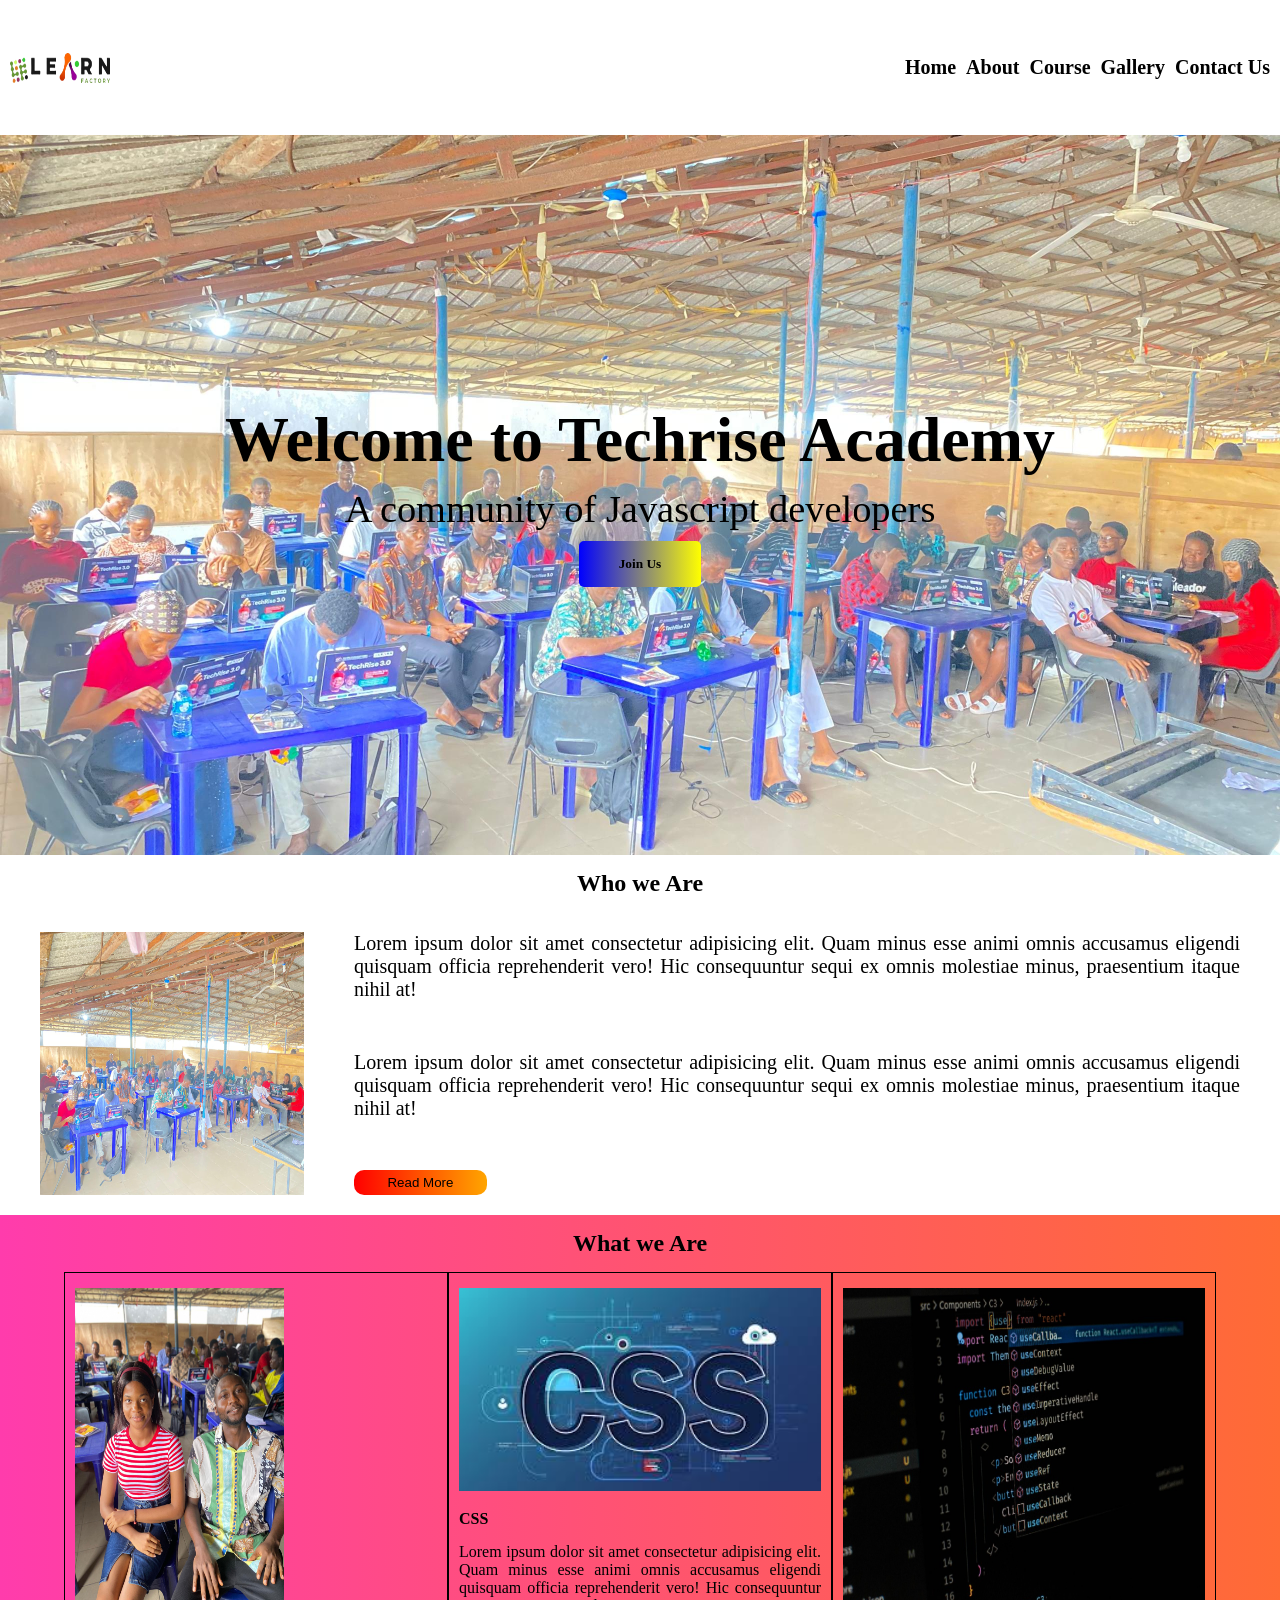
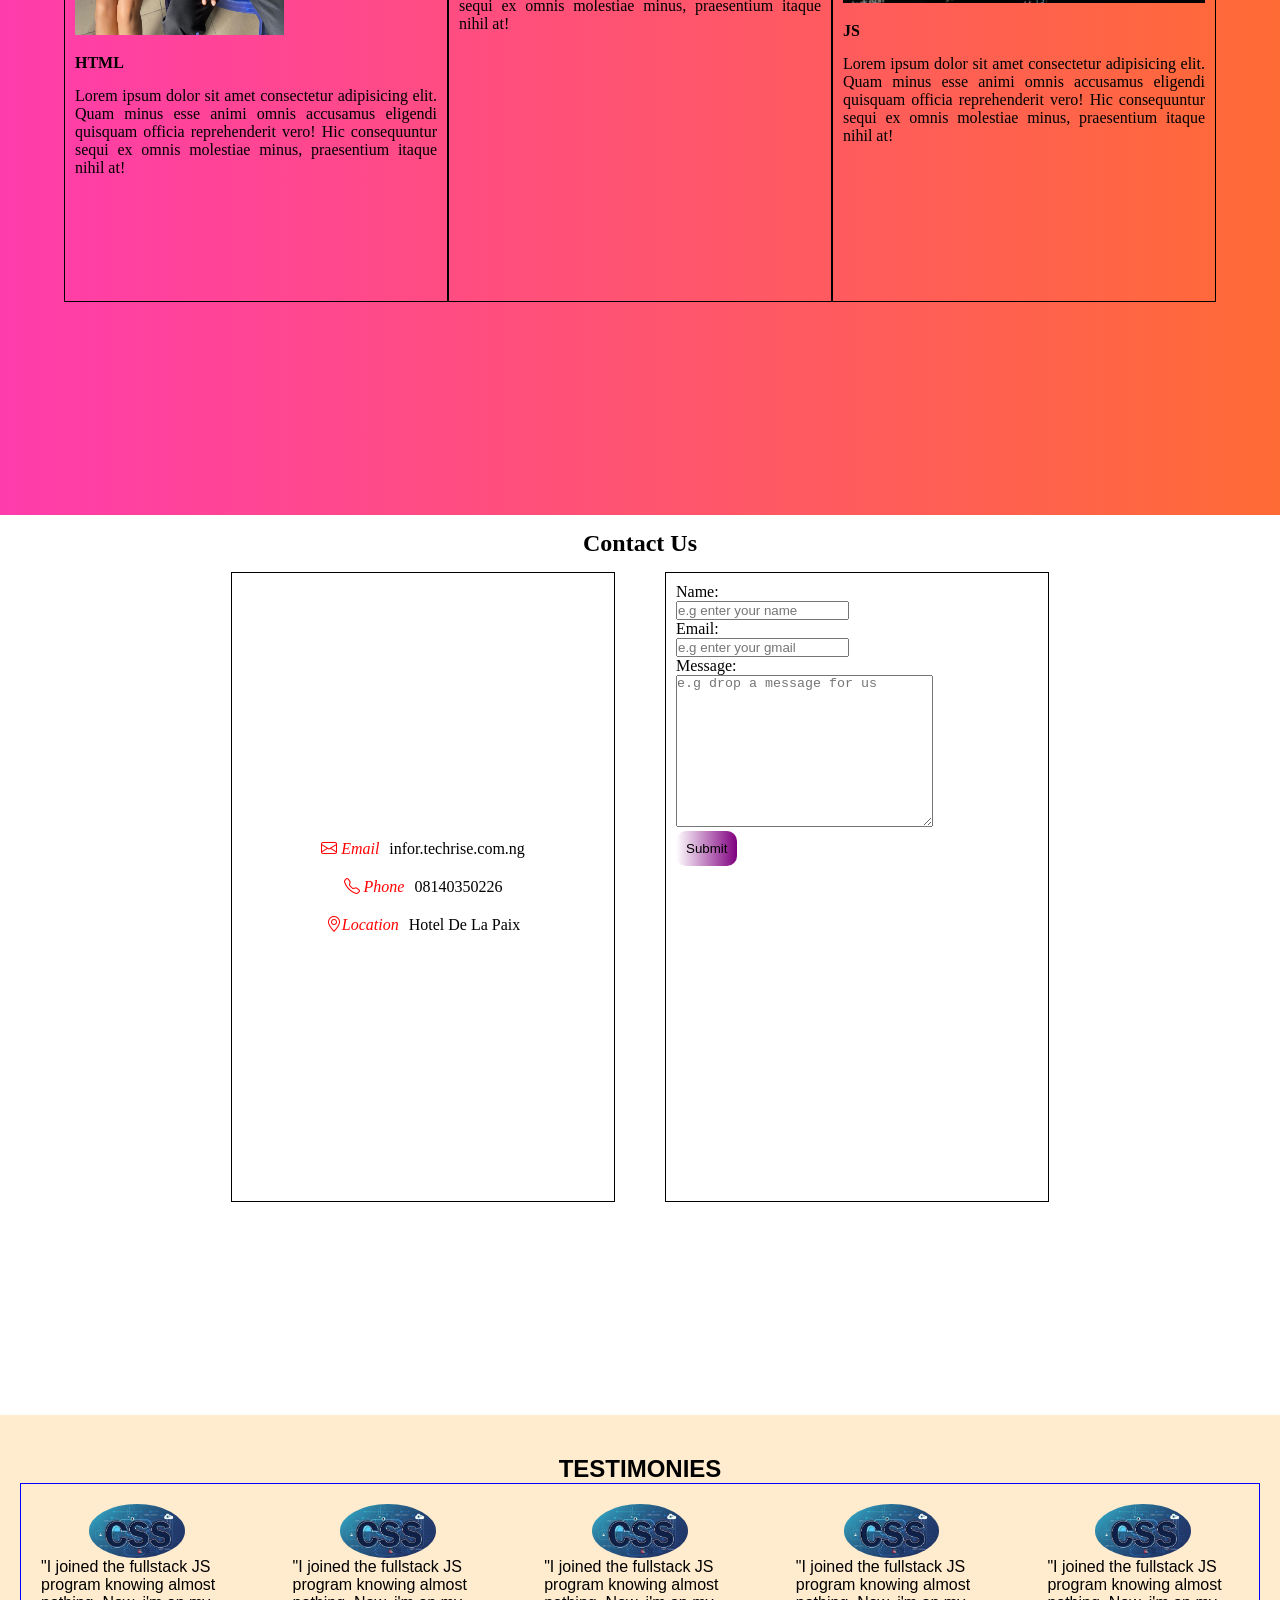
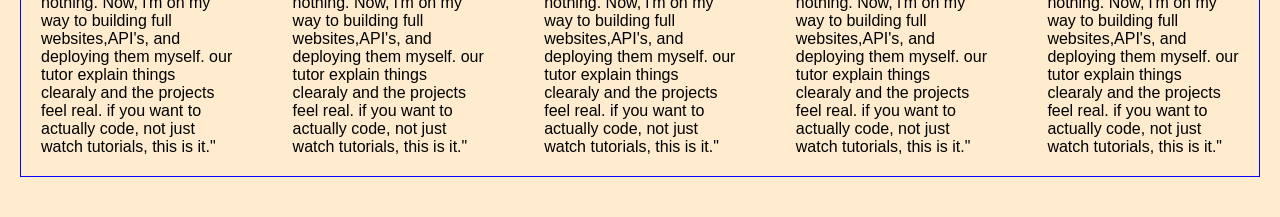
<file: classwebsite.html>
<!DOCTYPE html>
<html lang="en">

<head>
    <meta charset="UTF-8">
    <meta name="viewport" content="width=device-width, initial-scale=1.0">
    <title>Class Website</title>
    <link rel="stylesheet" href="class.css" />
    <link rel="stylesheet" href="https://cdn.jsdelivr.net/npm/bootstrap-icons@1.13.1/font/bootstrap-icons.min.css">
</head>

<body>
    <header>
        <img src="logo.png" width="100" height="30" alt="this is a Logo"><br>
        <nav>
            <a href="">Home</a>
            <a href="">About</a>
            <a href="">Course</a>
            <a href="">Gallery</a>
            <a href="">Contact Us</a>
        </nav>
        <div class="icon">
            <i class="bi bi-list"></i>
        </div>
    </header>
    <main>
        <section id="herosection">
            <h1>Welcome to Techrise Academy</h1>
            <p>A community of Javascript developers</p>
            <button>Join Us</button>
        </section>
        <!-- About Us -->
        <section id="About">
            <h1> Who we Are</h1>
            <section class="Aboutus">
                <img src="genclass.jpg" width="22%" alt="this is an image">
                <article>
                    <p>
                        Lorem ipsum dolor sit amet consectetur adipisicing elit. Quam minus esse animi omnis accusamus
                        eligendi quisquam officia reprehenderit vero! Hic consequuntur sequi ex omnis molestiae minus,
                        praesentium itaque nihil at!
                    </p>
                    <p>
                        Lorem ipsum dolor sit amet consectetur adipisicing elit. Quam minus esse animi omnis accusamus
                        eligendi quisquam officia
                        reprehenderit vero! Hic consequuntur sequi ex omnis molestiae minus, praesentium itaque nihil
                        at!
                    </p>
                    <button>Read More</button>
                </article>
            </section>
        </section>
        <!-- What we Are -->
        <section id="what">
            <h1>What we Are</h1>
            <section class="course">
                <figure>
                    <img src="boy-girl.jpg" width="60%" height="60%" alt="this is an image">
                    <figcaption>
                        <b>
                            HTML
                        </b>
                        <p>
                            Lorem ipsum dolor sit amet consectetur adipisicing elit. Quam minus esse animi omnis
                            accusamus eligendi quisquam officia
                            reprehenderit vero! Hic consequuntur sequi ex omnis molestiae minus, praesentium itaque
                            nihil at!
                        </p>
                    </figcaption>
                </figure>
                <!--second figure  -->
                <figure>
                    <img src="css.jpg" width="100%" alt="css image">
                    <figcaption>
                        <b>
                            CSS
                        </b>
                        <p>
                            Lorem ipsum dolor sit amet consectetur adipisicing elit. Quam minus esse animi omnis
                            accusamus eligendi quisquam officia
                            reprehenderit vero! Hic consequuntur sequi ex omnis molestiae minus, praesentium itaque
                            nihil at!
                        </p>
                    </figcaption>
                </figure>
                <!-- third figure -->
                <figure>
                    <img src="js.jpg" width="100%" height="55%" alt="java image">
                    <figcaption>
                        <b>
                            JS
                        </b>
                        <p>
                            Lorem ipsum dolor sit amet consectetur adipisicing elit. Quam minus esse animi omnis
                            accusamus eligendi
                            quisquam officia
                            reprehenderit vero! Hic consequuntur sequi ex omnis molestiae minus, praesentium itaque
                            nihil at!
                        </p>
                    </figcaption>
                </figure>
            </section>
        </section>
        <!-- Contact -->
        <section id="contact">
            <h1>Contact Us</h1>
            <section class="information">
                <div class="infor">
                    <section class="infor2">
                        <p><i class="bi bi-envelope"> Email</i>infor.techrise.com.ng</p>
                        <p><i class="bi bi-telephone"> Phone</i>08140350226</p>
                        <p><i class="bi bi-geo-alt">Location</i>Hotel De La Paix</p>
                    </section>
                </div>
                <!-- information ends, next div is form... -->
                <div class="form">
                    <form action="">
                        <label for="name">Name:</label> <br>
                        <input type="text" placeholder="e.g enter your name"><br>
                        <label for="email">Email:</label> <br>
                        <input type="gmail" placeholder="e.g enter your gmail"><br>
                        <label for="message">Message:</label> <br>
                        <textarea cols="30" rows="10" placeholder="e.g drop a message for us"></textarea><br>
                        <button>Submit</button>
                    </form>
                </div>
            </section>
        </section>
        <section id="testimonies">
            <h2>TESTIMONIES</h2>
            <div class="test">
                <div class="testimonial-card">
                    <img src="css.jpg" alt="testimonies">
                    <p class="photos"> "I joined the fullstack JS program knowing almost nothing.
                        Now, i'm on my way to building full websites,API's, and deploying them myself. our tutor explain
                        things clearaly and the projects feel real. if you want to actually code, not just watch
                        tutorials, this is it."
                    </p>
                </div>

                <div class="testimonial-card">
                    <img src="css.jpg" alt="testimonial 2">
                    <p class="photos"> "I joined the fullstack JS program knowing almost nothing.
                        Now, i'm on my way to building full websites,API's, and deploying them myself. our tutor explain
                        things clearaly and the projects feel real. if you want to actually code, not just watch
                        tutorials, this is it."
                    </p>
                </div>

                <div class="testimonial-card">
                    <img src="css.jpg" alt="testimonial 3">
                    <p class="photos"> "I joined the fullstack JS program knowing almost nothing.
                        Now, i'm on my way to building full websites,API's, and deploying them myself. our tutor explain
                        things clearaly and the projects feel real. if you want to actually code, not just watch
                        tutorials, this is it."
                    </p>
                </div>

                <div class="testimonial-card">
                    <img src="css.jpg" alt="testimonial 4">
                    <p class="photos"> "I joined the fullstack JS program knowing almost nothing.
                        Now, i'm on my way to building full websites,API's, and deploying them myself. our tutor explain
                        things clearaly and the projects feel real. if you want to actually code, not just watch
                        tutorials, this is it."
                    </p>
                </div>

                <div class="testimonial-card">
                    <img src="css.jpg" alt="testimonial 5">
                    <p class="photos"> "I joined the fullstack JS program knowing almost nothing.
                        Now, i'm on my way to building full websites,API's, and deploying them myself. our tutor explain
                        things clearaly and the projects feel real. if you want to actually code, not just watch
                        tutorials, this is it."
                    </p>
                </div>
            </div>
        </section>
    </main>
</body>

</html>
</file>
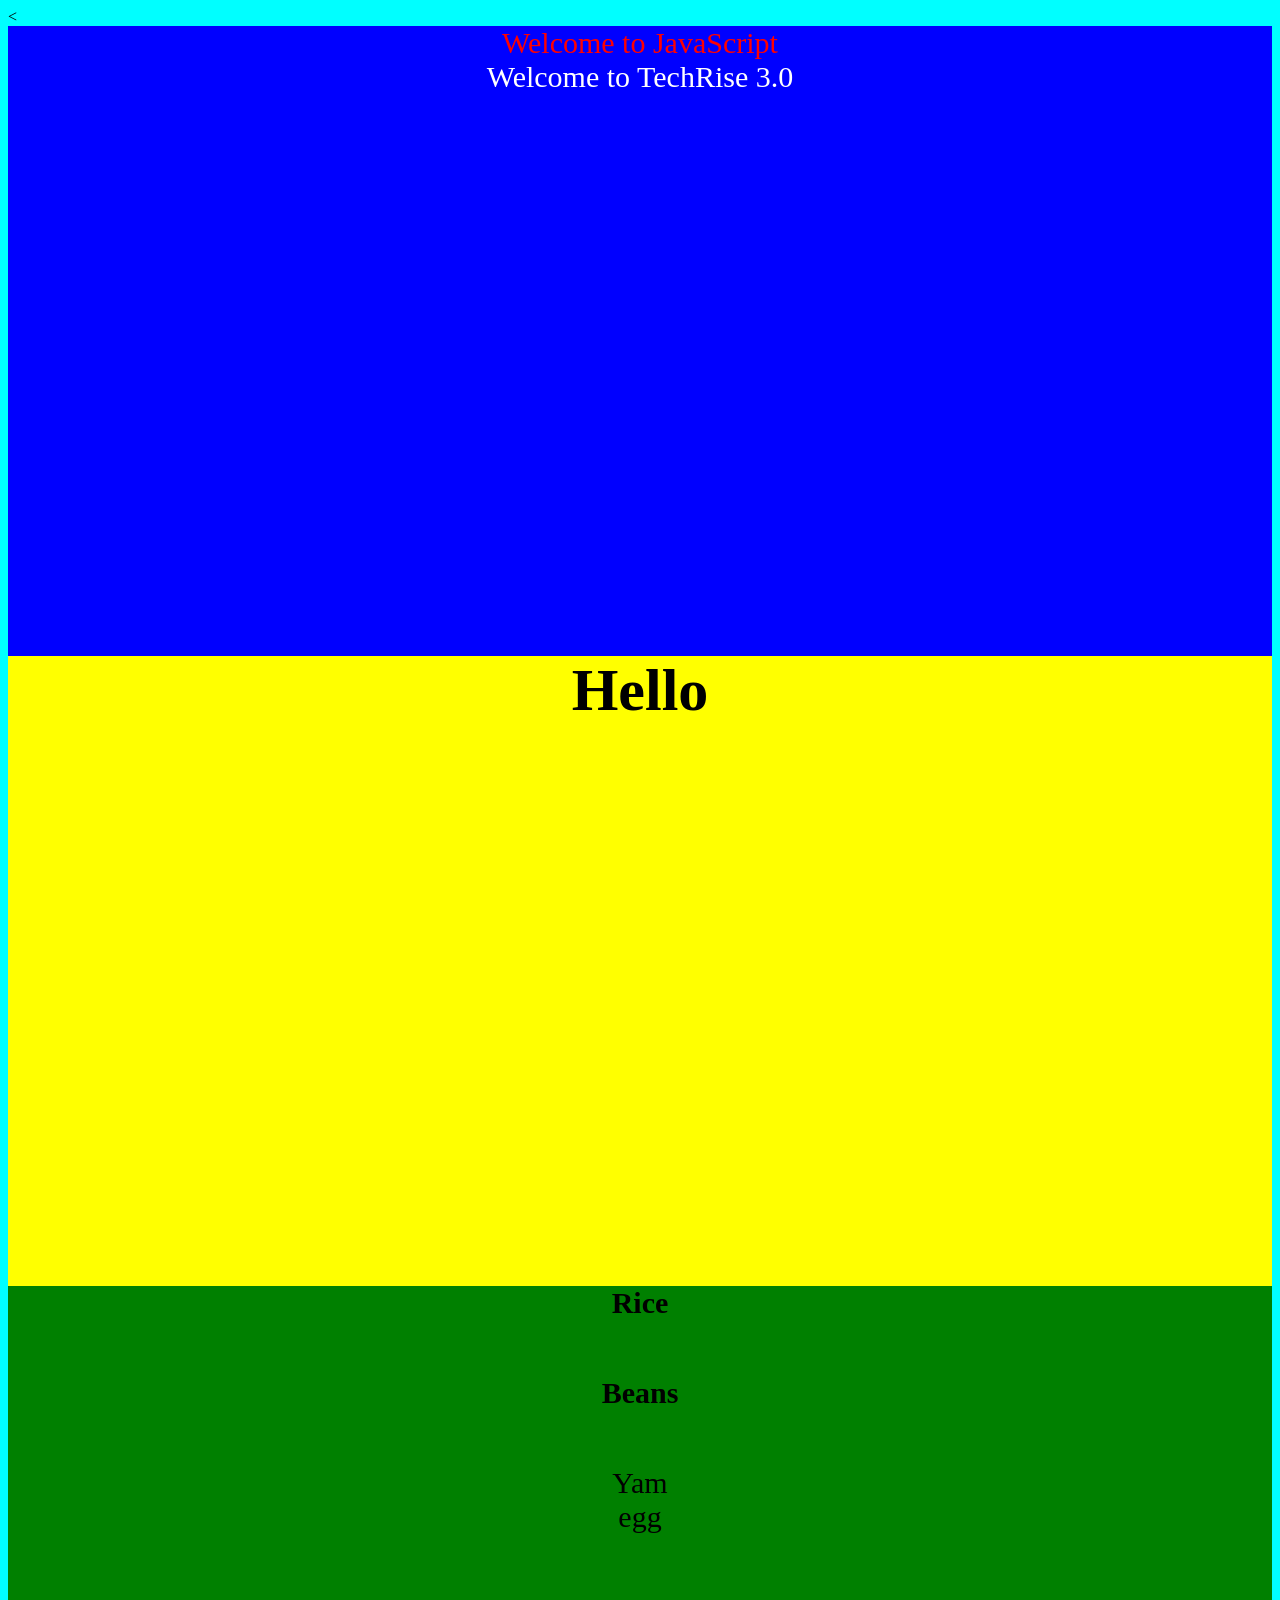
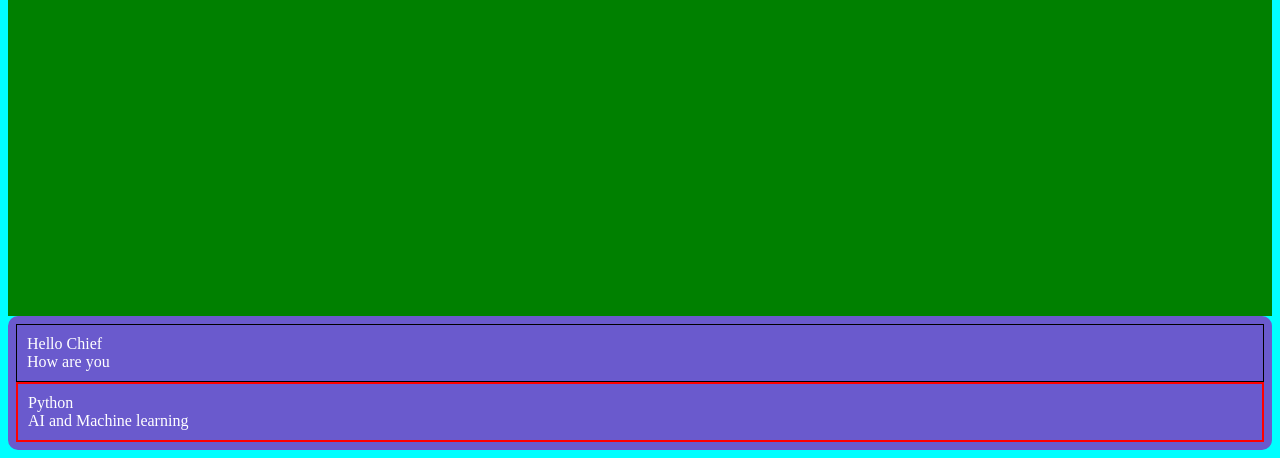
<file: first - Copy.html>
<!DOCTYPE html>
<<html lang="en">

    <head>
        <meta charset="UTF-8">
        <meta name="viewport" content="width=device-width, initial-scale=1.0">
        <title>Css Styling</title>
        <link rel="stylesheet" href="Style.css" />
        <!-- link is the element that connects our html file to our external css file -->

        <!-- This is an internal styling -->
        <style>
            div {
                background-color: green;
            }
        </style>
    </head>

    <body>
        <div style="background-color: blue;">
            <!-- This is an inline styling -->
            <p style="color: red;"> Welcome to JavaScript</p>
            <p style="color: white;">Welcome to TechRise 3.0</p>
        </div>
        <div id="ben">
            <!-- id means identification and its unique, therefore two elements cannot 
         have the same id -->
            <h1>Hello</h1>
        </div>

        <div>
            <ul>
                <li class="good">Rice</li>
                <li class="good">Beans</li>
                <li>Yam</li>
                <li>egg</li>
            </ul>
        </div>


        <main>
            <section id="firstsection">
                <p>Hello Chief</p>
                <p> How are you </p>
            </section>
            <section id="secondsection">
                <p>Python</p>
                <p>AI and Machine learning</p>
            </section>
        </main>
    </body>

    </html>
</file>
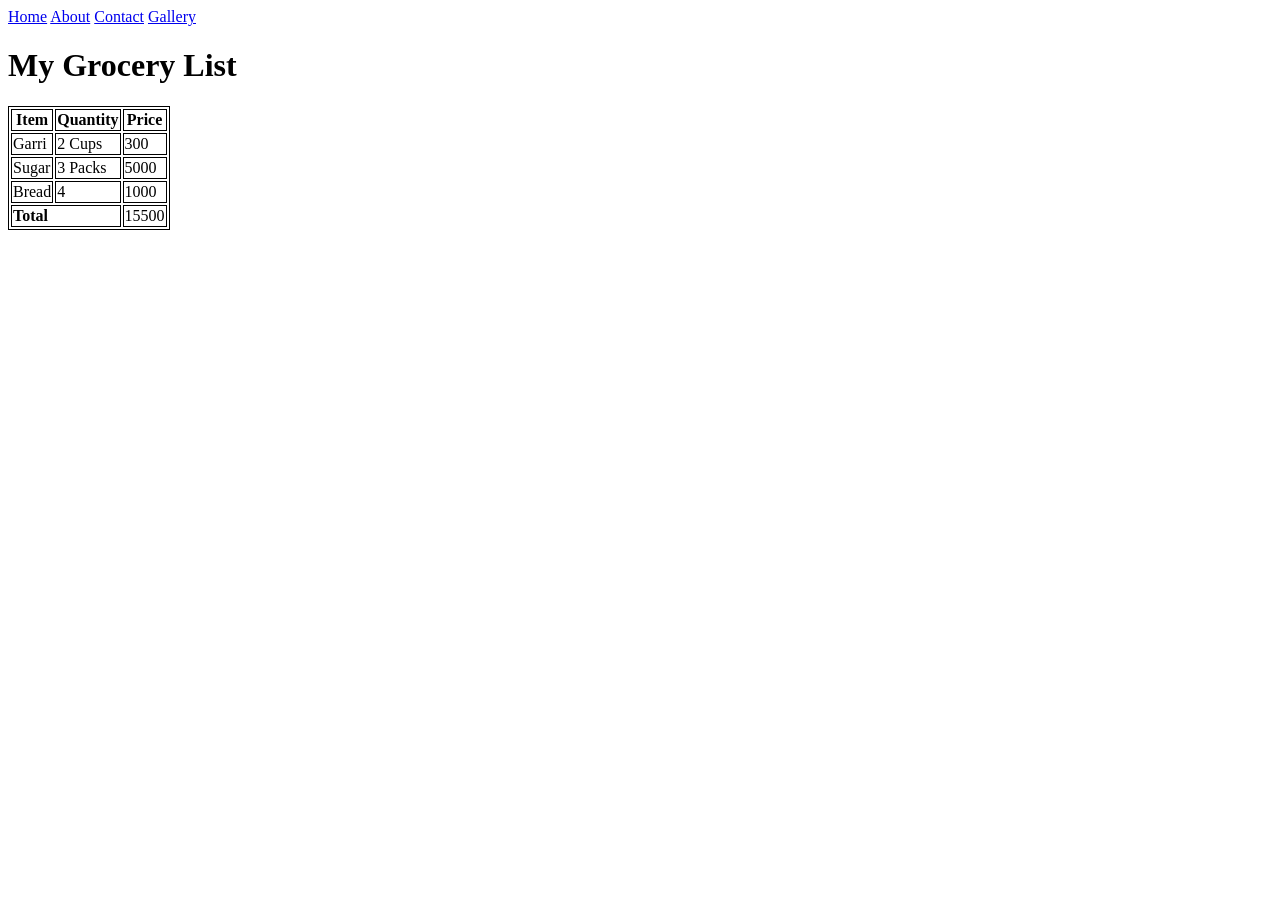
<file: gallery.html>
<!DOCTYPE html>
<html lang="en">
<head>
    <meta charset="UTF-8">
    <meta name="viewport" content="width=device-width, initial-scale=1.0">
    <title>Gallery Page</title>
    <style>
        table,
        th,
        td,
        tr {
            border: 1px solid black;
        }
    </style>
</head>
<body>
  <header>
        <nav>
            <a href="index.html">Home</a>
            <a href="assignment.html">About</a>
            <a href="contact.html">Contact</a>
            <a href="gallery.html">Gallery</a>
        </nav>
  </header>
  <main>
    <h1> My Grocery List </h1>
  </main>

    <table>
        <thead>
            <tr>
                <th>Item</th>
                <th>Quantity</th>
                <th>Price</th>
            </tr>
        </thead>
        <tbody>
            <tr>
                <td> Garri</td>
                <td>2 Cups</td>
                <td>300</td>
            </tr>

              <tr>
                <td> Sugar</td>
                <td>3 Packs</td>
                <td>5000</td>
            </tr>

              <tr>
                <td> Bread</td>
                <td>4</td>
                <td>1000</td>
            </tr>
        </tbody>
        <tfoot>
              <tr>
                <td colspan="2"><strong>Total</strong></td>
                <td>15500</td>
            </tr>
        </tfoot>
        
    </table>
</body>
</html>
</file>
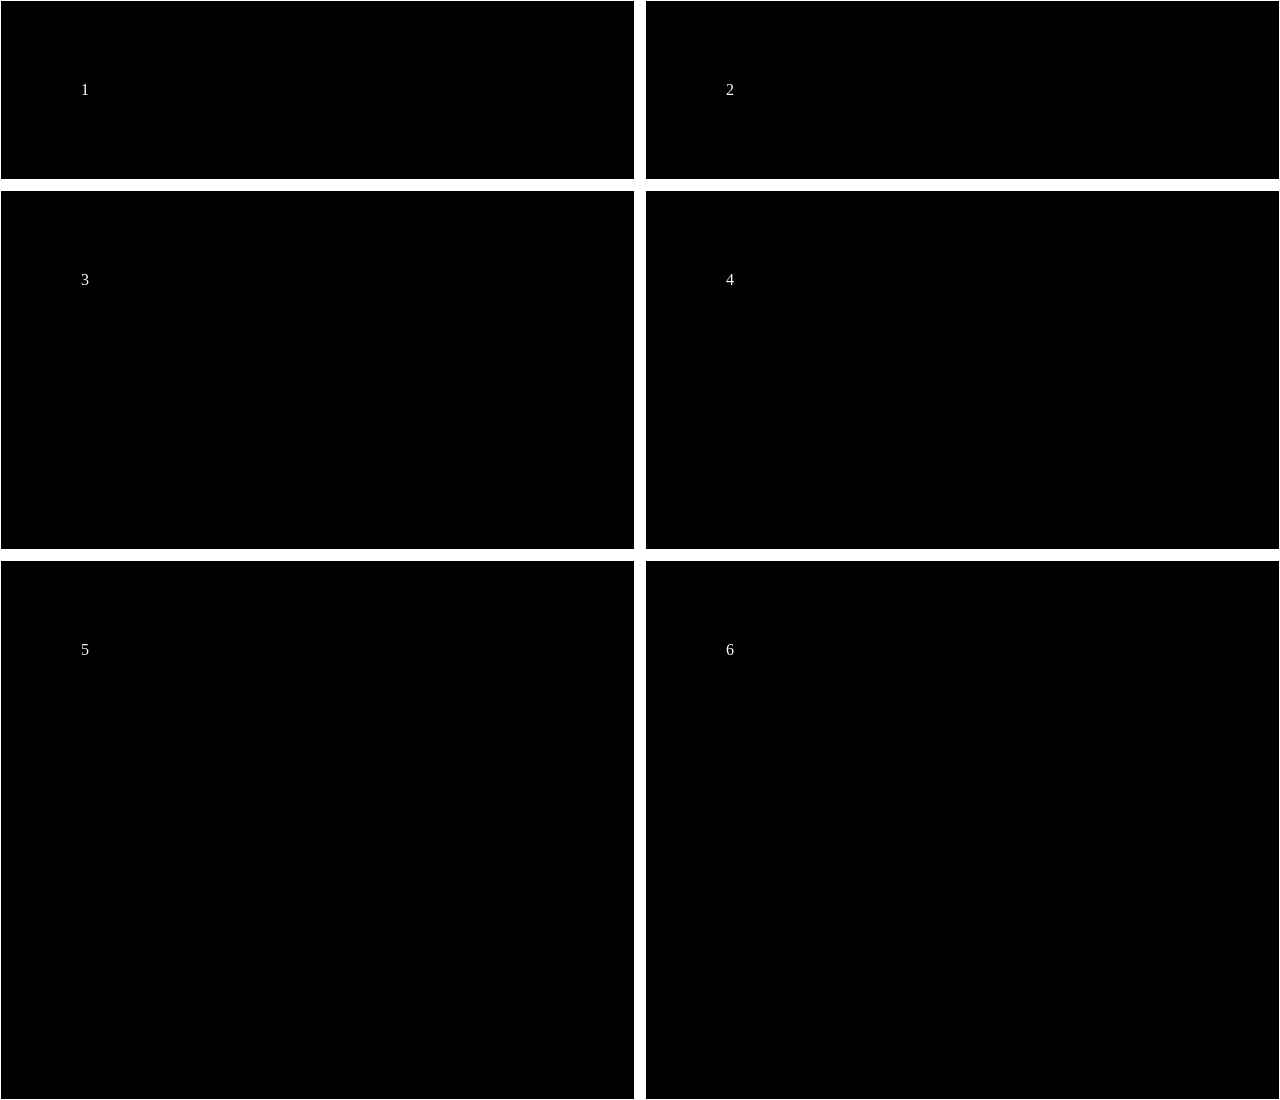
<file: grid.html>
<!DOCTYPE html>
<html lang="en">

<head>
    <meta charset="UTF-8">
    <meta name="viewport" content="width=device-width, initial-scale=1.0">
    <title>Css Grid</title>
    <link rel="stylesheet" href="grid.css" />
</head>

<body>
    <div>1</div>
    <div>2</div>
    <div>3</div>
    <div>4</div>
    <div>5</div>
    <div>6</div>
</body>

</html>
</file>
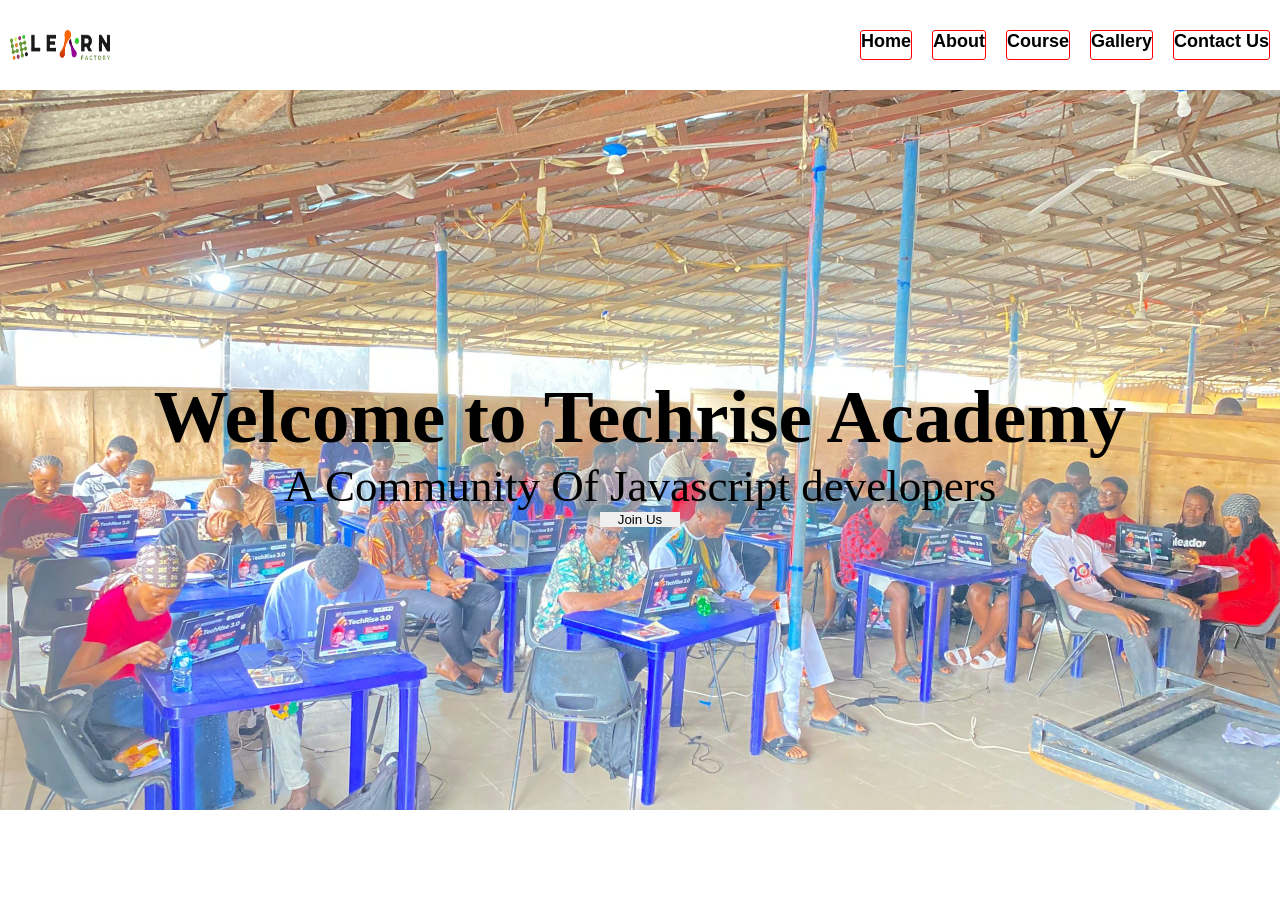
<file: practice.html>
<!DOCTYPE html>
<html lang="en">

<head>
    <meta charset="UTF-8">
    <meta name="viewport" content="width=device-width, initial-scale=1.0">
    <title>Practice</title>
    <link rel="stylesheet" href="practice.css">
    <link rel="stylesheet" href="https://cdn.jsdelivr.net/npm/bootstrap-icons@1.13.1/font/bootstrap-icons.min.css">
</head>

<body>
    <header>
        <img src="logo.png" width="100" height="30" alt="this is a logo">
        <nav>
            <a href="">Home</a>
            <a href="">About</a>
            <a href="">Course</a>
            <a href="">Gallery</a>
            <a href="">Contact Us</a>
        </nav>
    </header>
    <main>
        <section id="herosection">
            <h1>Welcome to Techrise Academy</h1>
            <p>A Community Of Javascript developers</p>
            <button>Join Us</button>
        </section>
    </main>
</body>

</html>
</file>
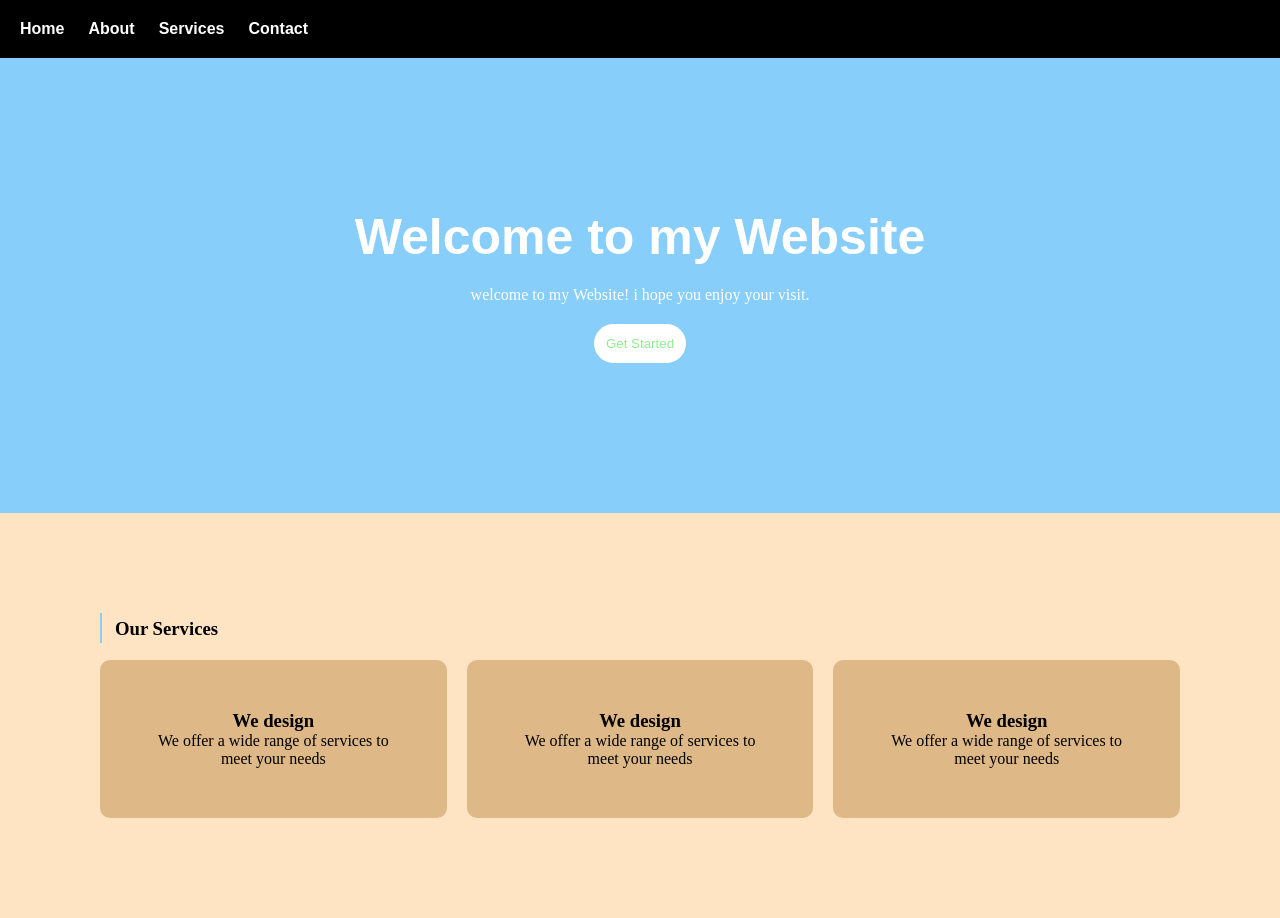
<file: second - Copy.html>
<!doctype html>
<html lang="en">

<head>
  <meta charset="UTF-8" />
  <meta name="viewport" content="width=device-width, initial-scale=1.0" />
  <title>My Website</title>
  <link rel="stylesheet" href="second - Copy.css" />
</head>

<body>
  <nav>
    <div class="class1">
      <a href="">Home</a>
      <a href="">About</a>
      <a href="">Services</a>
      <a href="">Contact</a>
    </div>
  </nav>
  <div class="class2">
    <h1>Welcome to my Website</h1>
    <p>welcome to my Website! i hope you enjoy your visit.</p>
    <button>Get Started</button>
  </div>
  <div class="class3">
    <div class="class4"></div>
    <h3>Our Services</h3>
  </div>
  <div class="class5">
    <div>
      <h3>We design</h3>
      <p>We offer a wide range of services to meet your needs</p>
    </div>
    <div>
      <h3>We design</h3>
      <p>We offer a wide range of services to meet your needs</p>
    </div>
    <div>
      <h3>We design</h3>
      <p>We offer a wide range of services to meet your needs</p>
    </div>
  </div>
</body>

</html>
</file>
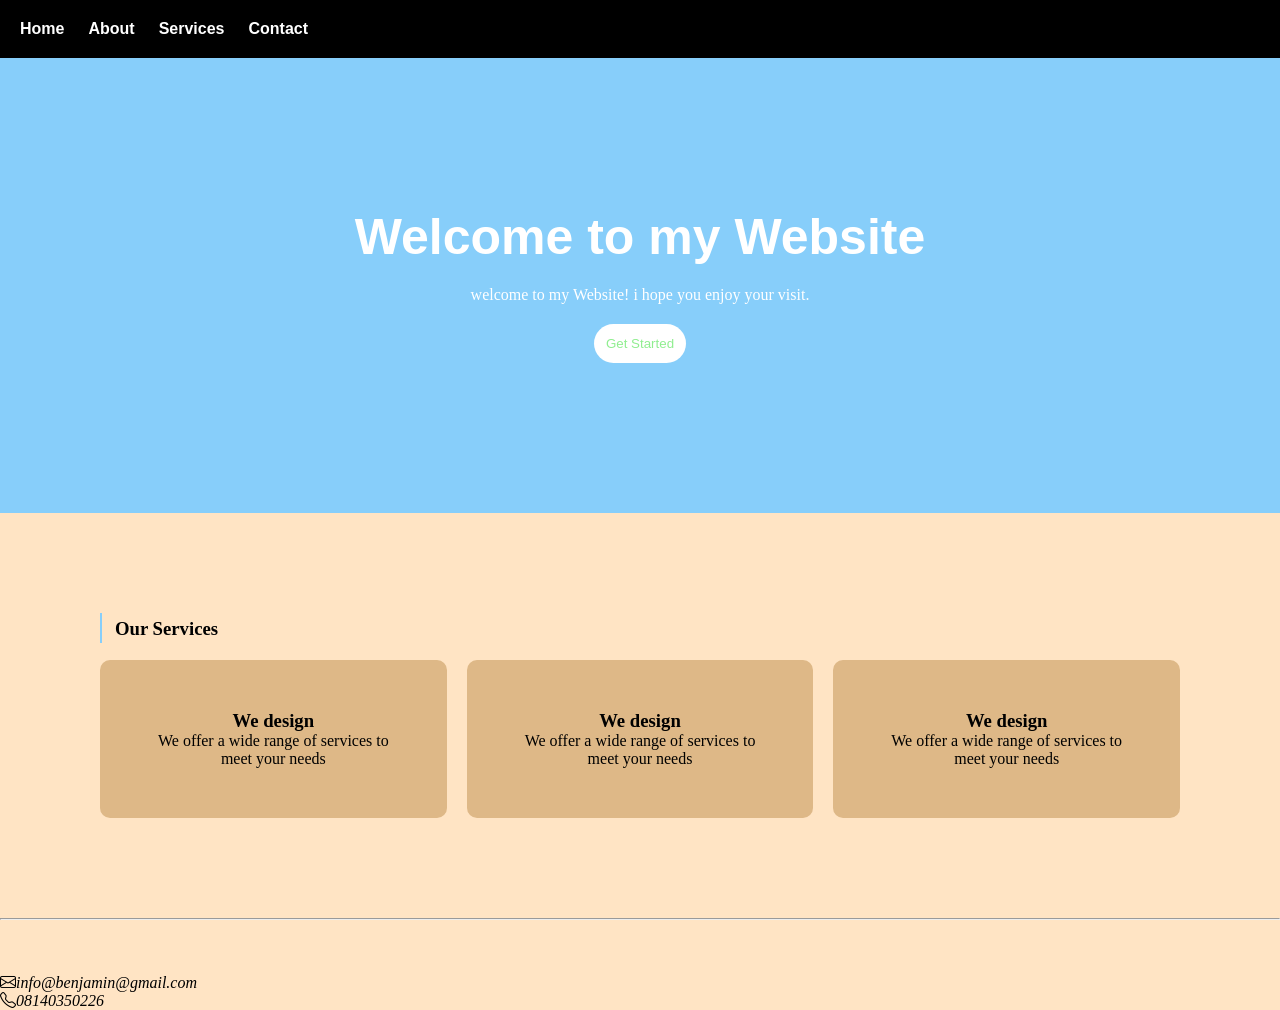
<file: second.html>
<!doctype html>
<html lang="en">

<head>
  <meta charset="UTF-8" />
  <meta name="viewport" content="width=device-width, initial-scale=1.0" />
  <title>My Website</title>
  <link rel="stylesheet" href="second.css" />
  <link rel="stylesheet" href="https://cdn.jsdelivr.net/npm/bootstrap-icons@1.13.1/font/bootstrap-icons.min.css">
</head>

<body>
  <nav>
    <div class="class1">
      <a href="">Home</a>
      <a href="">About</a>
      <a href="">Services</a>
      <a href="">Contact</a>
    </div>
  </nav>
  <div class="class2">
    <h1>Welcome to my Website</h1>
    <p>welcome to my Website! i hope you enjoy your visit.</p>
    <button>Get Started</button>
  </div>
  <div class="class3">
    <div class="class4"></div>
    <h3>Our Services</h3>
  </div>
  <div class="class5">
    <div>
      <h3>We design</h3>
      <p>We offer a wide range of services to meet your needs</p>
    </div>
    <div>
      <h3>We design</h3>
      <p>We offer a wide range of services to meet your needs</p>
    </div>
    <div>
      <h3>We design</h3>
      <p>We offer a wide range of services to meet your needs</p>
    </div>
  </div>
  <hr>
  <br><br><br>
  <i class="bi bi-envelope">info@benjamin@gmail.com</i> <br>
  <i class="bi bi-telephone">08140350226</i>
</body>

</html>
</file>
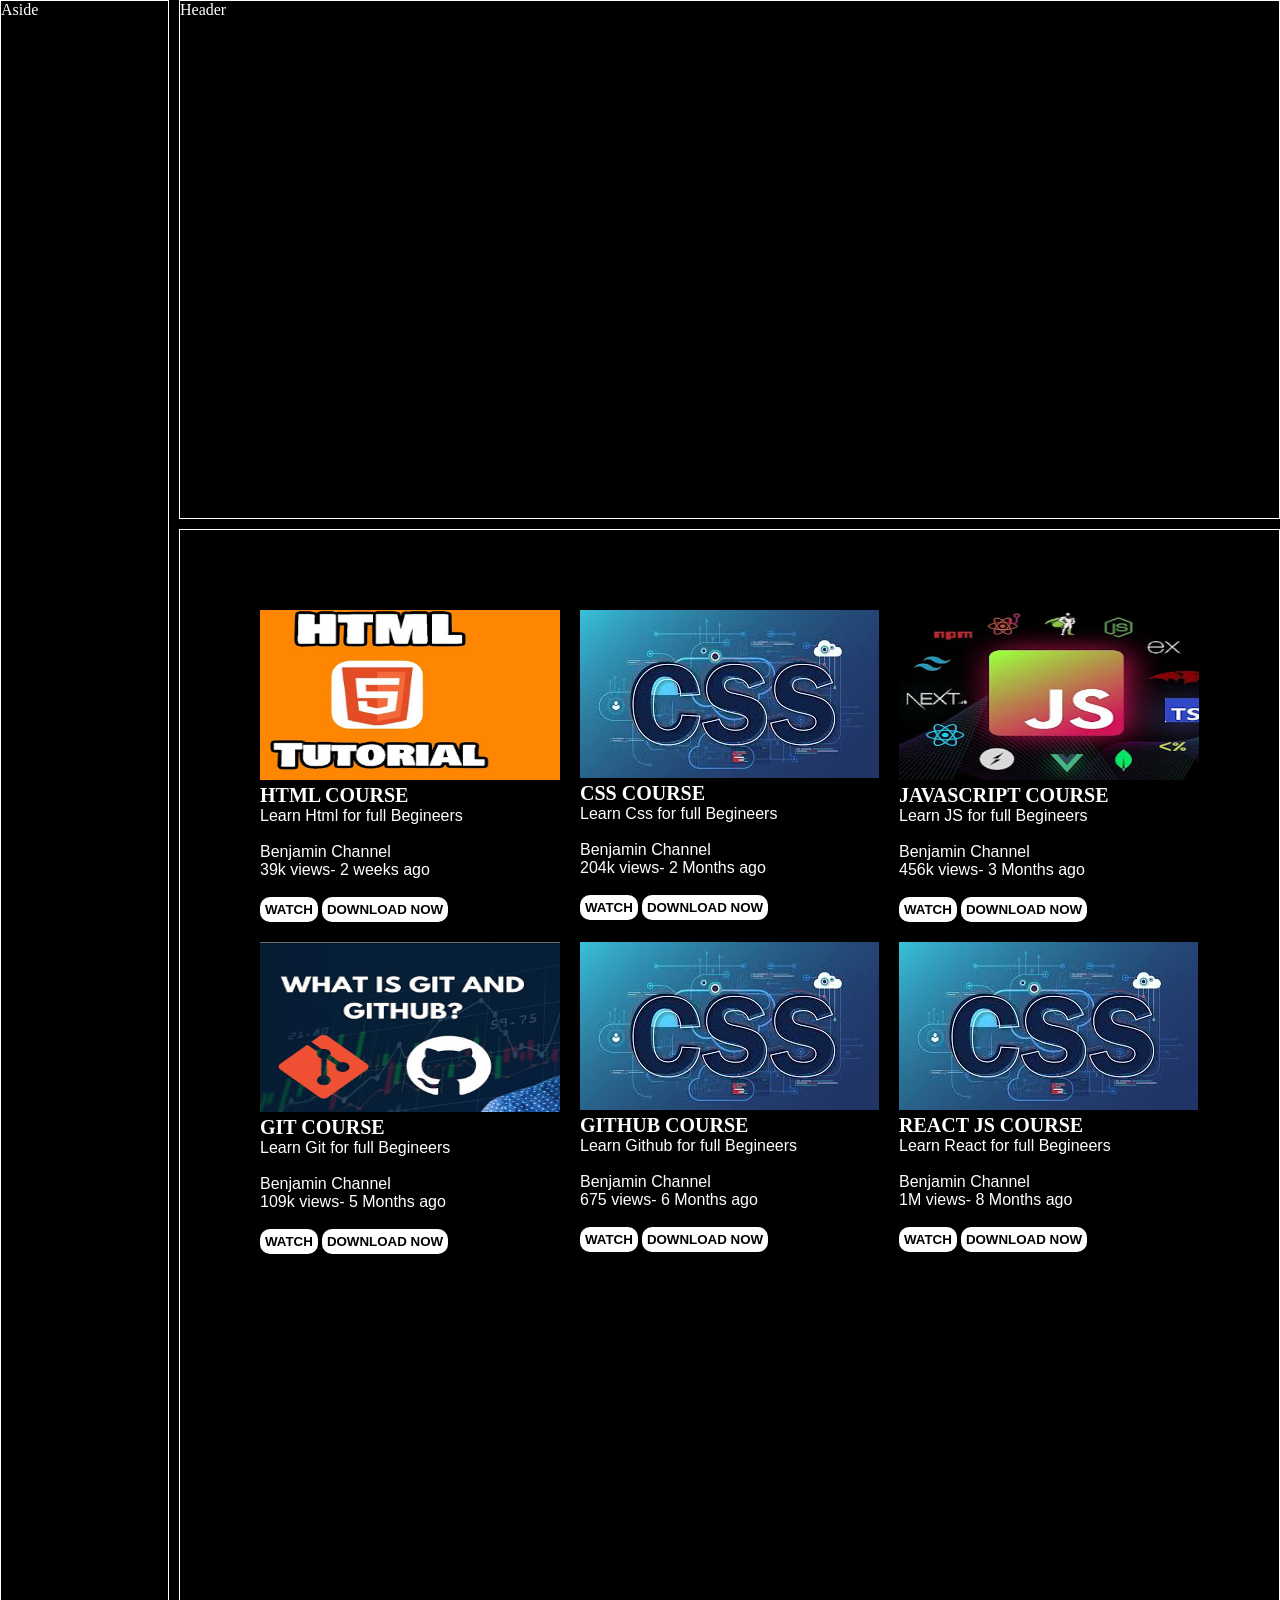
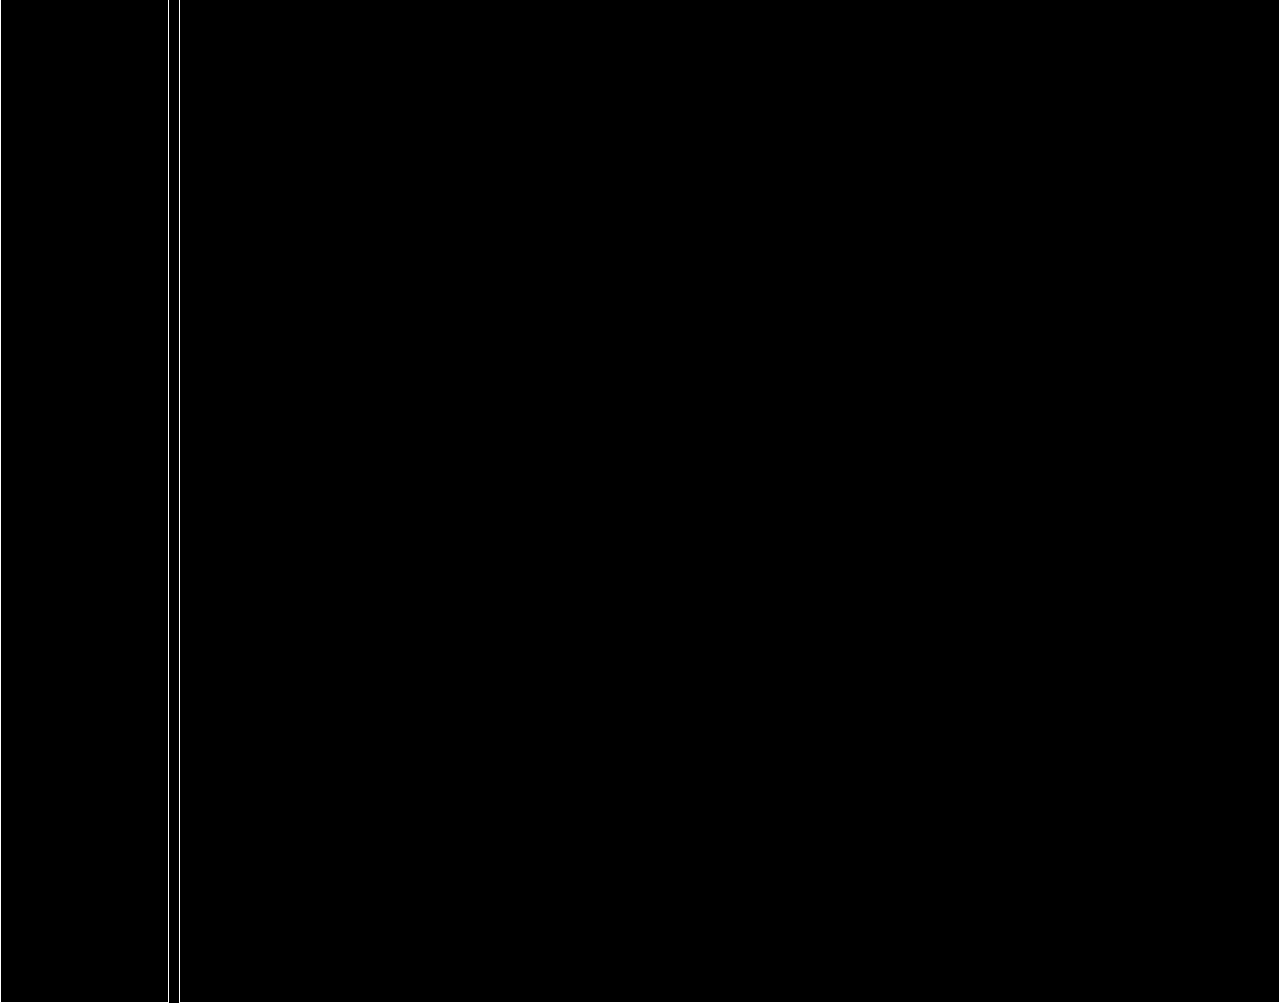
<file: youtube.html>
<!DOCTYPE html>
<html lang="en">

<head>
    <meta charset="UTF-8">
    <meta name="viewport" content="width=device-width, initial-scale=1.0">
    <title>Youtube</title>
    <link rel="stylesheet" href="youtube.css" />
</head>

<body>
    <aside>Aside</aside>
    <header>Header</header>
    <main>
        <section class="one">
            <figure>
                <img src="hg.png" alt="this is a video" height="170px" width="300px">
                <figcaption>
                    <b>HTML COURSE</b>
                    <p>Learn Html for full Begineers</p><br>
                    <p>Benjamin Channel</p>
                    <p>39k views- 2 weeks ago</p><br>
                    <div class="a">
                        <button><strong>WATCH</strong></button>
                        <button><strong>DOWNLOAD NOW</strong></button>
                    </div>
                </figcaption>
            </figure>
            <figure>
                <img src="css.jpg" alt="this is a video">
                <figcaption>
                    <b>CSS COURSE</b>
                    <p>Learn Css for full Begineers</p><br>
                    <p>Benjamin Channel</p>
                    <p>204k views- 2 Months ago</p><br>
                <div class="a">
                    <button><strong>WATCH</strong></button>
                    <button><strong>DOWNLOAD NOW</strong></button>
                </div>
                </figcaption>
            </figure>
            <figure>
                <img src="js.png" alt="this is a video" height="170px" width="300px">
                <figcaption>
                    <b>JAVASCRIPT COURSE</b>
                    <p>Learn JS for full Begineers</p><br>
                    <p>Benjamin Channel</p>
                    <p>456k views- 3 Months ago</p><br>
            <div class="a">
                <button><strong>WATCH</strong></button>
                <button><strong>DOWNLOAD NOW</strong></button>
            </div>
                </figcaption>
            </figure>
            <figure>
                <img src="git.png" alt="this is a video" height="170px" width="300px">
                <figcaption>
                    <b>GIT COURSE</b>
                    <p>Learn Git for full Begineers</p><br>
                    <p>Benjamin Channel</p>
                    <p>109k views- 5 Months ago</p><br>
                <div class="a">
                    <button><strong>WATCH</strong></button>
                    <button><strong>DOWNLOAD NOW</strong></button>
                </div>
                </figcaption>
            </figure>
            <figure>
                <img src="css.jpg" alt="this is a video">
                <figcaption>
                    <b>GITHUB COURSE</b>
                    <p>Learn Github for full Begineers</p><br>
                    <p>Benjamin Channel</p>
                    <p>675 views- 6 Months ago</p><br>
                <div class="a">
                    <button><strong>WATCH</strong></button>
                    <button><strong>DOWNLOAD NOW</strong></button>
                </div>
                </figcaption>
            </figure>
            <figure>
                <img src="css.jpg" alt="this is a video">
                <figcaption>
                    <b>REACT JS COURSE</b>
                    <p>Learn React for full Begineers</p><br>
                    <p>Benjamin Channel</p>
                    <p>1M views- 8 Months ago</p><br>
                <div class="a">
                    <button><strong>WATCH</strong></button>
                    <button><strong>DOWNLOAD NOW</strong></button>
                </div>
                </figcaption>
            </figure>
        </section>
    </main>
</body>

</html>
</file>
<file: class.css>
* {
  margin: 0;
  padding: 0;
  box-sizing: border-box;
}
html {
  scroll-behavior: smooth;
}
/* ..........header.......... */
header {
  display: flex;
  justify-content: space-between;
  height: 15vh;
  background-color: white;
  position: sticky;
  top: 0;
  align-items: center;
  padding: 0% 10px;
}
nav {
  display: flex;
  gap: 10px;
}
nav a {
  text-decoration: none;
  color: black;
  font-size: 20px;
  font-weight: bold;
}
.icon {
  font-size: 30px;
  display: none;
  /* display: flex; */
}
/* ...........herosection......... */
#herosection {
  height: 80vh;
  display: flex;
  flex-direction: column;
  justify-content: center;
  gap: 10px;
  background-position: center;
  background-size: cover;
  align-items: center;
  background-repeat: no-repeat;
  background-image: url(genclass.jpg);
}
#herosection h1 {
  font-size: 5vw;
}
#herosection p {
  font-size: 3vw;
}
#herosection button {
  border: none;
  padding: 15px 40px;
  background: linear-gradient(to left, yellow, blue);
  font-weight: 800;
  font-family: Tahoma;
  border-radius: 5px;
}
/* .......... About Us........... */
#About h1,
#what h1,
#contact h1 {
  text-align: center;
  padding: 15px 0px;
}
.Aboutus {
  display: flex;
  gap: 50px;
  padding: 20px 40px;
}
.Aboutus p {
  font-size: 20px;
  text-align: justify;
}
.Aboutus article {
  display: flex;
  flex-direction: column;
  gap: 50px;
}
.Aboutus button {
  width: 15%;
  border: none;
  border-radius: 10px;
  padding: 5px;
  background: linear-gradient(to left, orange, red);
}
/* .......... what we are ............... */
#what {
  background: linear-gradient(to left, #ff6b35, #ff3cac);
  height: 100vh;
}
#what figure {
  border:
    1px solid,
    black;
  height: 70vh;
  width: 30%;
}
.course {
  display: flex;
  justify-content: center;
}
.course p,
.course b,
.course img {
  padding: 15px 10px;
  text-align: justify;
}
/* ..........Contact................... */
#contact {
  height: 100vh;
}
.information {
  display: flex;
  justify-content: center;
  gap: 50px;
}
.information div {
  height: 70vh;
  width: 30%;
  border: 1px solid black;
}
.infor {
  display: flex;
  justify-content: center;
  align-items: center;
}
.infor2 {
  display: flex;
  flex-direction: column;
  gap: 20px;
  align-items: center;
}
.form {
  padding: 10px;
}
.form button {
  border: none;
  background: linear-gradient(to left, purple, white);
  padding: 10px;
  border-radius: 10px;
}
.infor2 p i {
  color: red;
  padding-right: 10px;
  text-align: justify;
}
#testimonies {
  font-family: Arial, Helvetica, sans-serif;
  background-color: blanchedalmond;
  color: black;
  padding: 40px 20px;
}
h2 {
  text-align: center;
}
.test {
  border: 1px solid blue;
  display: flex;
  gap: 20px;
}
.testimonial-card img {
  width: 50%;
  border-radius: 50%;
  display: flex;
}
.testimonial-card {
  display: flex;
  flex-direction: column;
  align-items: center;
  padding: 20px;
}
/* ......media query....... */
@media only screen and (max-width: 700px) {
  nav a {
    display: none;
  }
  .icon {
    display: block;
  }
  /* ...... who we are.......... */
  .Aboutus {
    display: flex;
    flex-direction: column;
  }
  #About img {
    width: 100%;
  }
  #About button {
    width: 25vw;
  }
  /* .......what we are......... */
  .course {
    display: flex;
    flex-direction: column;
    align-items: center;
  }
  #what {
    height: 250vh;
  }
  #what figure {
    width: 70%;
  }
  /* comment */
  #contact {
    height: 200vh;
  }
  .information {
    display: flex;
    flex-direction: column;
    align-items: center;
  }
  .information div {
    width: 80%;
  }
  .test {
    display: block;
  }
  .testimonial-card {
    display: block;
  }
}
</file>
<file: Style.css>
/* external styling is done by creating a separate css file amd using the link element   */
/* by default the browser adds some values to margin and padding,
 we disable these values by setting margin and padding to zero */

 * {
    margin: 0;
    padding: 0;
    box-sizing: border-box;
 }
div {
    height: 70svh;
    font-size: 30px;
    text-align: center;
}
#ben {
    height: 70dvh;
    background-color: yellow;
    font-size: 30px;

}
.good {
     height: 10dvh;
    background-color: white
    font-size: 30px;
    font-display: block;
    font-weight: bold;
}
main {
    background-color: slateblue;
    color: white;
    border-radius: 10px;
    padding: 8px;
}
#firstsection{
    border-style: solid;
    border-width: 1px;
    border-color: black;
    /* the shortcut for writing this border properties is border: 1px solid black */
    padding: 10px;
    
}
#secondsection{
    border: 2px solid red;
    padding: 10px;
}
body{
    padding: 8px;
    background-color: aqua;
}
</file>
<file: grid.css>
* {
  margin: 0;
  padding: 0;
  box-sizing: border-box;
}
div {
  color: white;
  background-color: black;
  padding: 5em;
  border: 1px solid white;
}
body {
  display: grid;
  grid-template-columns: 30vw 30vw 20vw;
  grid-template-columns: repeat(2, 1fr);
  grid template column: repeat (2, 1fr);
  grid-template-rows: 1fr 2fr 3fr;
  gap: 10px;
}
</file>
<file: practice.css>
* {
  margin: 0;
  padding: 0;
  box-sizing: border-box;
}
html {
  scroll-behavior: smooth;
}
header {
  display: flex;
  justify-content: space-between;
  gap: 20px;
  padding: 30px 10px;
  position: sticky;
}
nav {
  display: flex;
  gap: 20px;
}
nav a {
  text-decoration: none;
  text-align: center;
  color: black;
  font-weight: bold;
  font-size: large;
  font-family: Arial, Helvetica, sans-serif;
  border: 1px solid red;
  border-radius: 3px;
  border-spacing: 5px;
}
#herosection {
  display: flex;
  flex-direction: column;
  height: 80vh;
  background-image: url(genclass.jpg);
  justify-content: center;
  text-align: center;
  background-position: center;
  background-size: cover;
  align-items: center;
  background-repeat: no-repeat;
}
#herosection h1 {
  font-weight: bold;
  font-size: 75px;
}
#herosection p {
  font-size: 45px;
}
button {
  width: 80px;
  justify-content: center;
  border: none;
  padding: 15 40;
}
</file>
<file: second - Copy.css>
* {
  margin: 0;
  padding: 0;
}
body {
  background-color: bisque;
}
.class1 {
  background-color: black;
  padding: 20px;
}
.class1 > a {
  text-decoration: none;
  color: white;
  margin-right: 20px;
  font-weight: bold;
  font-family: Arial, Helvetica, sans-serif;
}
.class1 > a:hover {
  color: blue;
}
.class2 {
  background-color: lightskyblue;
  padding: 150px;
  text-align: center;
}
.class2 > h1 {
  color: white;
  font-weight: bold;
  font-size: 50px;
  font-family: Arial, Helvetica, sans-serif;
}
.class2 > p {
  color: white;
  margin-top: 20px;
}
.class2 > button {
  background-color: white;
  border-radius: 25px;
  padding: 12px;
  margin-top: 20px;
  color: lightgreen;
  border: none;
}
.class2 > button:hover {
  background-color: orange;
  color: white;
}
.class3 {
  padding-left: 100px;
  padding-right: 100px;
  padding-top: 100px;
  margin-bottom: 15px;
}
.class4 {
  width: 2px;
  height: 30px;
  background-color: lightskyblue;
  float: left;
}
.class3 > h3 {
  padding: 5px;
  margin-left: 10px;
}
.class5 {
  padding-right: 100px;
  padding-left: 100px;
  display: flex;
  gap: 20px;
}
.class5 > div {
  background-color: burlywood;
  padding: 50px;
  border-radius: 10px;
text-align: center;
margin-bottom: 100px;
}
</file>
<file: second.css>
* {
  margin: 0;
  padding: 0;
}
body {
  background-color: bisque;
}
.class1 {
  background-color: black;
  padding: 20px;
}
.class1 > a {
  text-decoration: none;
  color: white;
  margin-right: 20px;
  font-weight: bold;
  font-family: Arial, Helvetica, sans-serif;
}
.class1 > a:hover {
  color: blue;
}
.class2 {
  background-color: lightskyblue;
  padding: 150px;
  text-align: center;
}
.class2 > h1 {
  color: white;
  font-weight: bold;
  font-size: 50px;
  font-family: Arial, Helvetica, sans-serif;
}
.class2 > p {
  color: white;
  margin-top: 20px;
}
.class2 > button {
  background-color: white;
  border-radius: 25px;
  padding: 12px;
  margin-top: 20px;
  color: lightgreen;
  border: none;
}
.class2 > button:hover {
  background-color: orange;
  color: white;
}
.class3 {
  padding-left: 100px;
  padding-right: 100px;
  padding-top: 100px;
  margin-bottom: 15px;
}
.class4 {
  width: 2px;
  height: 30px;
  background-color: lightskyblue;
  float: left;
}
.class3 > h3 {
  padding: 5px;
  margin-left: 10px;
}
.class5 {
  padding-right: 100px;
  padding-left: 100px;
  display: flex;
  gap: 20px;
}
.class5 > div {
  background-color: burlywood;
  padding: 50px;
  border-radius: 10px;
  text-align: center;
  margin-bottom: 100px;
}
</file>
<file: youtube.css>
* {
  margin: 0;
  padding: 0;
  box-sizing: border-box;
}
body {
  background-color: black;
  color: white;
  display: grid;
  min-height: 100vh;
  grid-template-columns: 1fr 3fr;
  grid-template-rows: 1fr 4fr;
  gap: 10px;
}
main,
aside,
header {
  border: 1px solid white;
}
aside {
  grid-column: 1/2;
  grid-row: 1/3;
}
header {
  grid-column: 2/3;
  grid-row: 1/2;
}
main {
  grid-column: 2/3;
  grid-row: 2/3;
}
@media only screen and (max-width: 700px) {
  body {
    grid-template-columns: 1fr;
  }
  aside {
    display: none;
  }
  header,
  main {
    grid-column: 1/2;
  }
}
.one {
  display: grid;
  grid-template-columns: 30vw 30vw 30vw;
  grid-template-columns: repeat(3, 1fr);
  grid-template-rows: 1fr 2fr 3fr;
  gap: 20px;
  padding: 5em;
}
button:hover {
  color: red;
}
button {
  border: none;
  border-radius: 10px;
  padding: 5px;
  text-decoration: bold;
  background-color: white;
}
p {
  font-family: Arial, Helvetica, sans-serif;
}
b {
  font-size: 20px;
}
.a button {
  padding: 5px;
  gap: 5px;
  space
}
</file>
